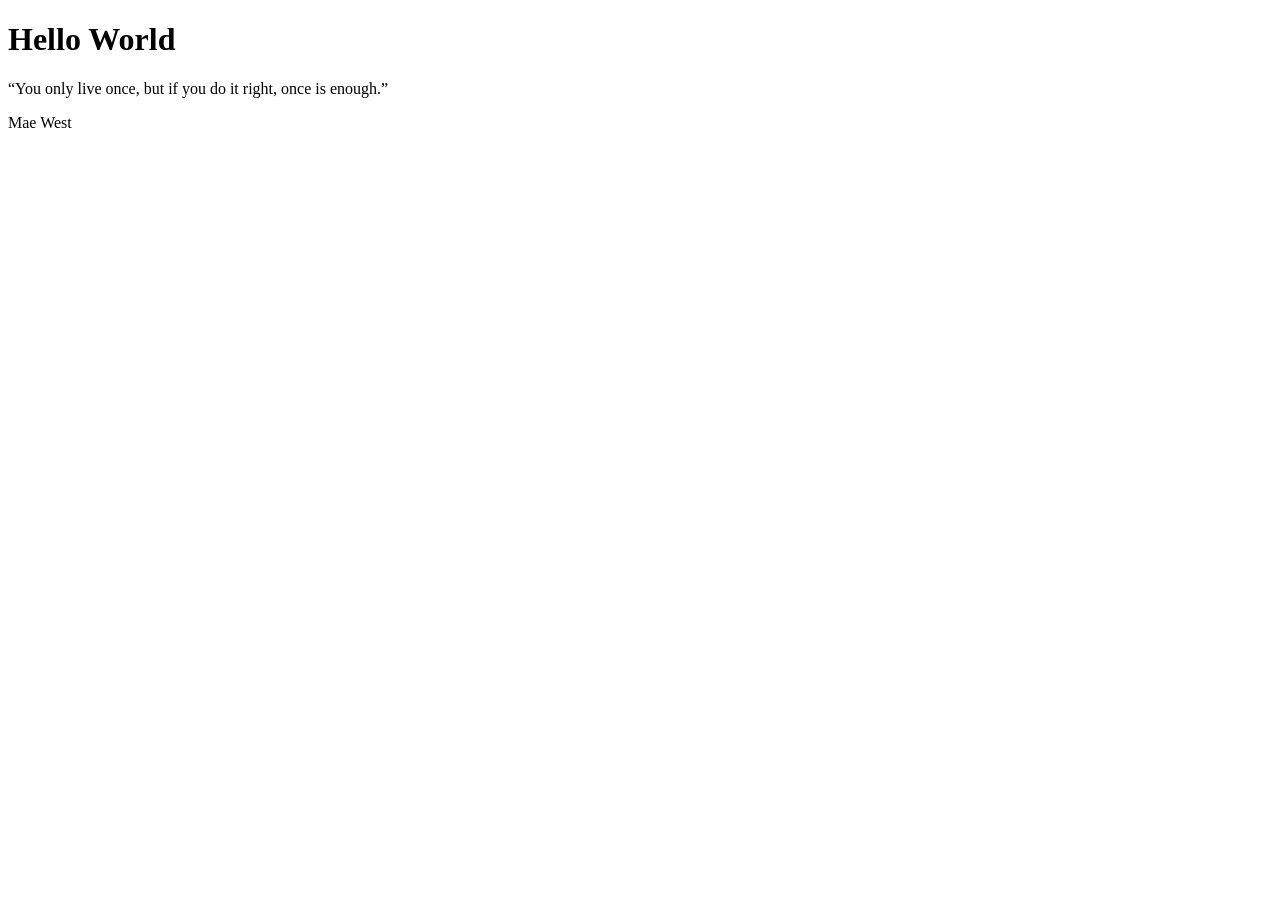
<file: project1/index.html>
<!DOCTYPE html>

<html lang="en">
  <head>
    <meta charset="utf-8" />
    <title>Home - Angelina Cruz</title>
  </head>

  <body>
    <h1>Hello World</h1>
    <q>You only live once, but if you do it right, once is enough.</q>
    <p>Mae West</p>
  </body>
</html>
</file>
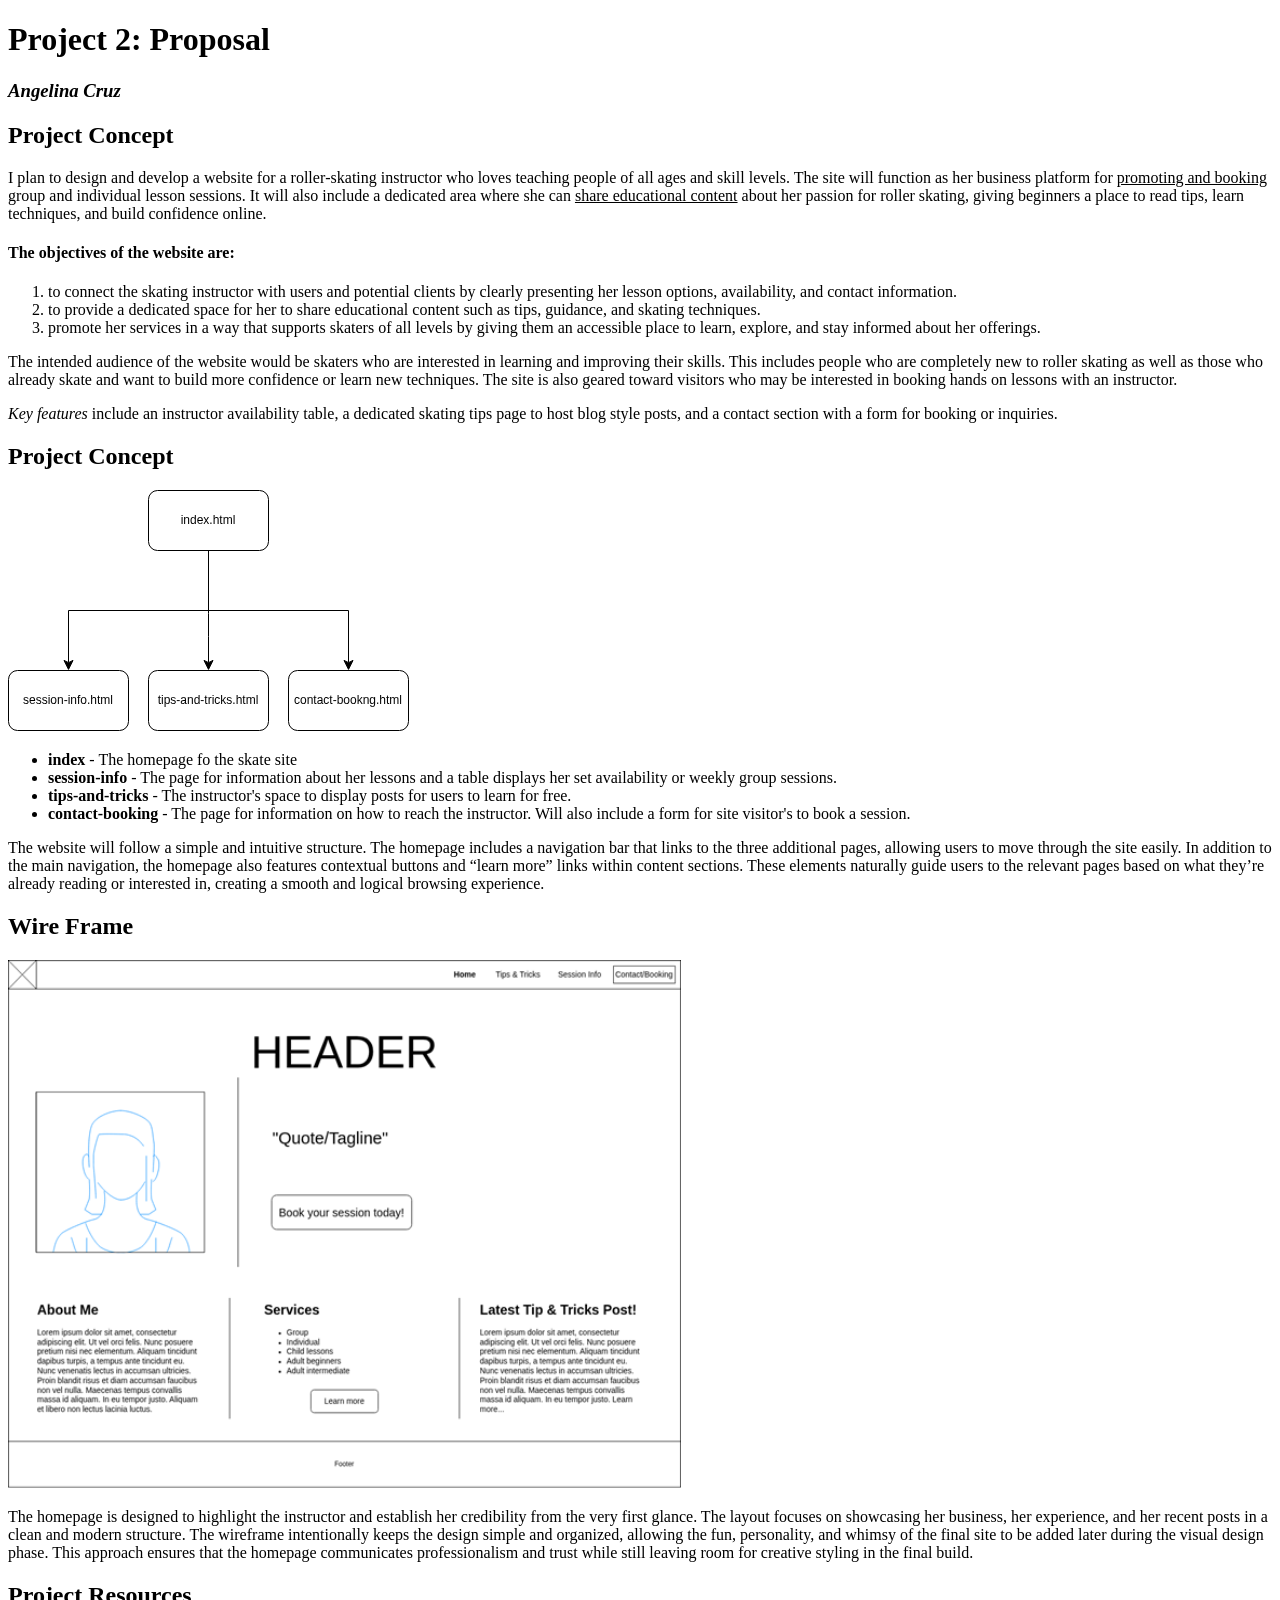
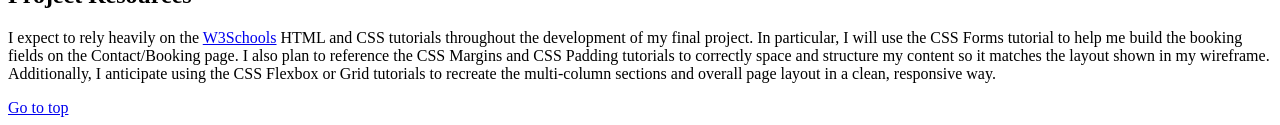
<file: project2/index.html>
<!DOCTYPE html>

<html lang="en">
  <head>
    <meta charset="utf-8" />
    <meta name="author" content="Angelina Cruz">
    <title>Home - Angelina Cruz</title>
  </head>

  <body>
    <h1>Project 2: Proposal</h1>
    <h3><em>Angelina Cruz</em></h3>
    
    <h2>Project Concept</h2>
    <p>I plan to design and develop a website for a roller‑skating instructor who loves teaching people of all ages and skill levels. The site will function as her business platform for <u>promoting and booking</u> group and individual lesson sessions. It will also include a dedicated area where she can <u>share educational content</u> about her passion for roller skating, giving beginners a place to read tips, learn techniques, and build confidence online.</p>
    <h4>The objectives of the website are: </h4>
    <ol>
        <li>to connect the skating instructor with users and potential clients by clearly presenting her lesson options, availability, and contact information.</li>
        <li>to provide a dedicated space for her to share educational content such as tips, guidance, and skating techniques.</li>
        <li>promote her services in a way that supports skaters of all levels by giving them an accessible place to learn, explore, and stay informed about her offerings.</li>
    </ol>
    <p>The intended audience of the website would be skaters who are interested in learning and improving their skills. This includes people who are completely new to roller skating as well as those who already skate and want to build more confidence or learn new techniques. The site is also geared toward visitors who may be interested in booking hands on lessons with an instructor. </p>
    <p><em>Key features</em> include an instructor availability table, a dedicated skating tips page to host blog style posts, and a contact section with a form for booking or inquiries.</p>
    
    <h2>Project Concept</h2>
    <img src="skate-site-map.png" alt="Site map of skate site" width="401" height="241">
    <ul>
        <li><strong>index</strong> - The homepage fo the skate site</li>
        <li><strong>session-info</strong> - The page for information about her lessons and a table displays her set availability or weekly group sessions.</li>
        <li><strong>tips-and-tricks</strong> - The instructor's space to display posts for users to learn for free.</li>
        <li><strong>contact-booking</strong> - The page for information on how to reach the instructor. Will also include a form for site visitor's to book a session.</li>
    </ul>
    <p>The website will follow a simple and intuitive structure. The homepage includes a navigation bar that links to the three additional pages, allowing users to move through the site easily. In addition to the main navigation, the homepage also features contextual buttons and “learn more” links within content sections. These elements naturally guide users to the relevant pages based on what they’re already reading or interested in, creating a smooth and logical browsing experience.</p>
    
    <h2>Wire Frame</h2>
    <img src="skate-wire-frame.png" alt="Wireframe of skate site's homepage" width="673" height="528">
    <p>The homepage is designed to highlight the instructor and establish her credibility from the very first glance. The layout focuses on showcasing her business, her experience, and her recent posts in a clean and modern structure. The wireframe intentionally keeps the design simple and organized, allowing the fun, personality, and whimsy of the final site to be added later during the visual design phase. This approach ensures that the homepage communicates professionalism and trust while still leaving room for creative styling in the final build.</p>
    
    <h2>Project Resources</h2>
    <p>I expect to rely heavily on the <a href="https://www.w3schools.com" target="_blank">W3Schools</a> HTML and CSS tutorials throughout the development of my final project. In particular, I will use the CSS Forms tutorial to help me build the booking fields on the Contact/Booking page. I also plan to reference the CSS Margins and CSS Padding tutorials to correctly space and structure my content so it matches the layout shown in my wireframe. Additionally, I anticipate using the CSS Flexbox or Grid tutorials to recreate the multi‑column sections and overall page layout in a clean, responsive way.</p>
    
    <a href="#">Go to top</a>
  </body>
</html>
</file>
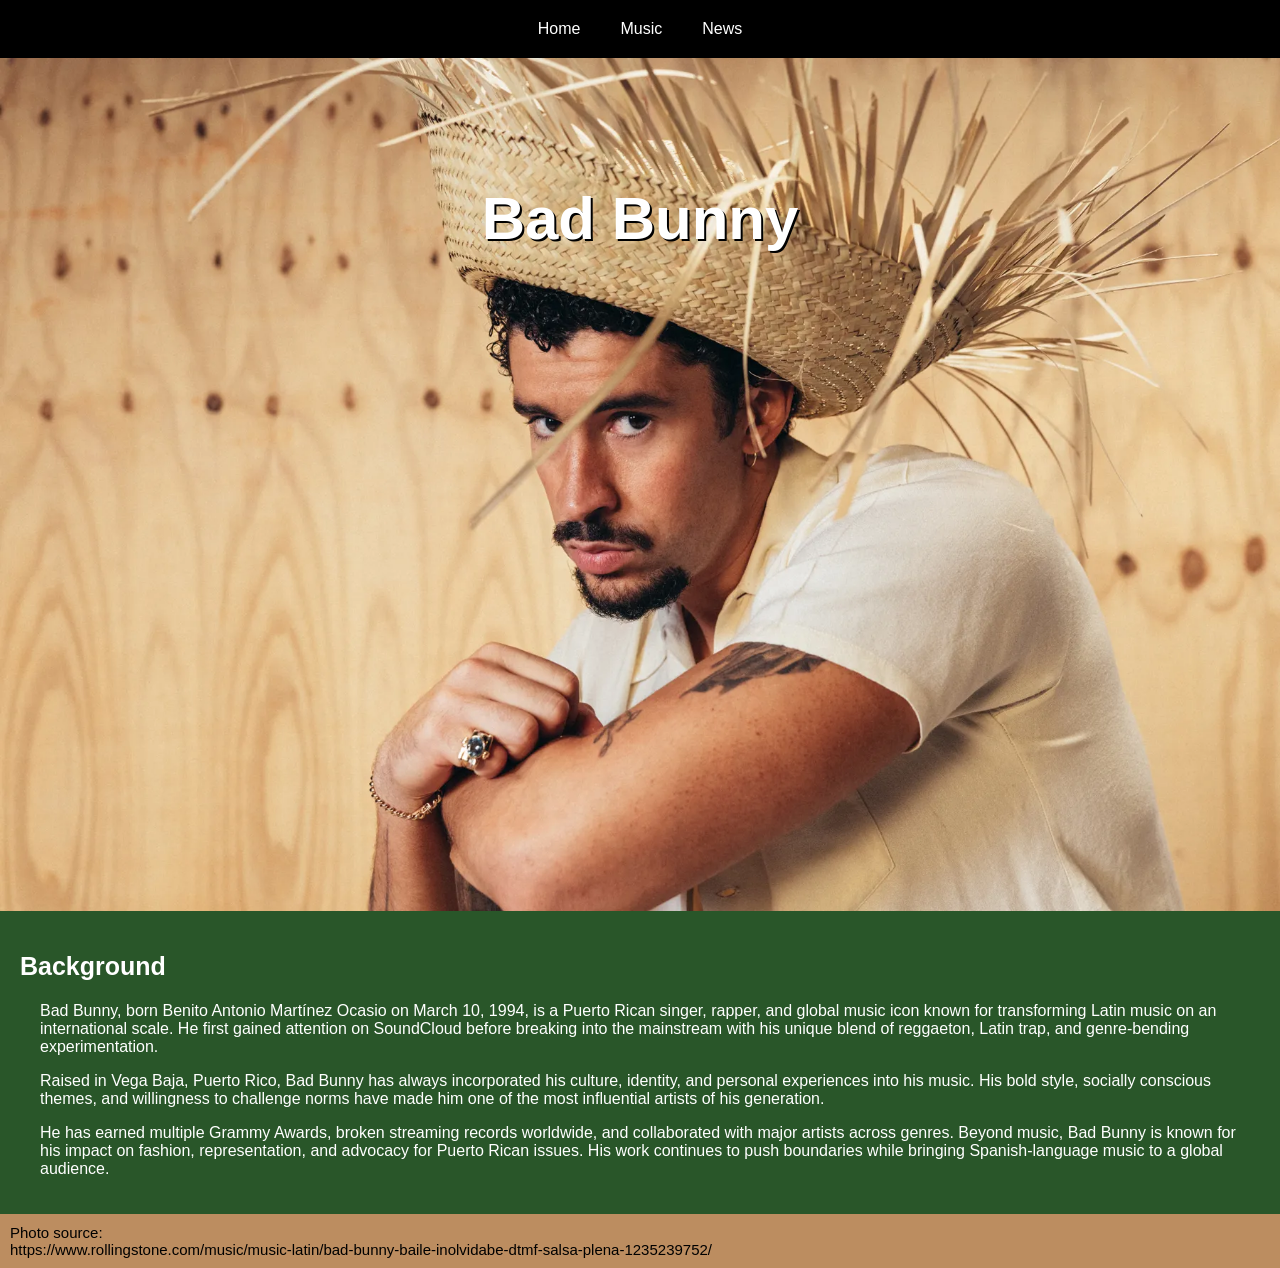
<file: project3/index.html>
<!DOCTYPE html>

<html lang="en">
  <head>
    <meta charset="utf-8">
    <meta name="author" content="Angelina Cruz">
    <link rel="stylesheet" href="style.css">
    <title>Bad Bunny - Home</title>
  </head>

  <body>
    <header>
    <ul>
        <li><a href="index.html">Home</a></li>
        <li><a href="music.html">Music</a></li>
        <li><a href="news.html">News</a></li>
    </ul>
    <div class="hero">
        <h1>Bad Bunny</h1>
        <a href="https://open.spotify.com/artist/4q3ewBCX7sLwd24euuV69X" target="_blank">
            <img src="images/bad-bunny.png" alt="Photograph of Benito, Bad Bunny, in a light cream button up and a pava straw hat. He is sitting with a wooden wall as the background looking into the camera.">
        </a>
    </div>
    </header>
    <main class="wrapper">
        <h2>Background</h2>
    
        <p>Bad Bunny, born Benito Antonio Martínez Ocasio on March 10, 1994, is a Puerto Rican singer, rapper, and global music icon known for transforming Latin music on an international scale. He first gained attention on SoundCloud before breaking into the mainstream with his unique blend of reggaeton, Latin trap, and genre‑bending experimentation.</p>

        <p>Raised in Vega Baja, Puerto Rico, Bad Bunny has always incorporated his culture, identity, and personal experiences into his music. His bold style, socially conscious themes, and willingness to challenge norms have made him one of the most influential artists of his generation.</p>

        <p>He has earned multiple Grammy Awards, broken streaming records worldwide, and collaborated with major artists across genres. Beyond music, Bad Bunny is known for his impact on fashion, representation, and advocacy for Puerto Rican issues. His work continues to push boundaries while bringing Spanish‑language music to a global audience.</p>
    </main>
    <footer>
        <p>Photo source: </p>
        <p>https://www.rollingstone.com/music/music-latin/bad-bunny-baile-inolvidabe-dtmf-salsa-plena-1235239752/</p>
    </footer>
  </body>
</html>
</file>
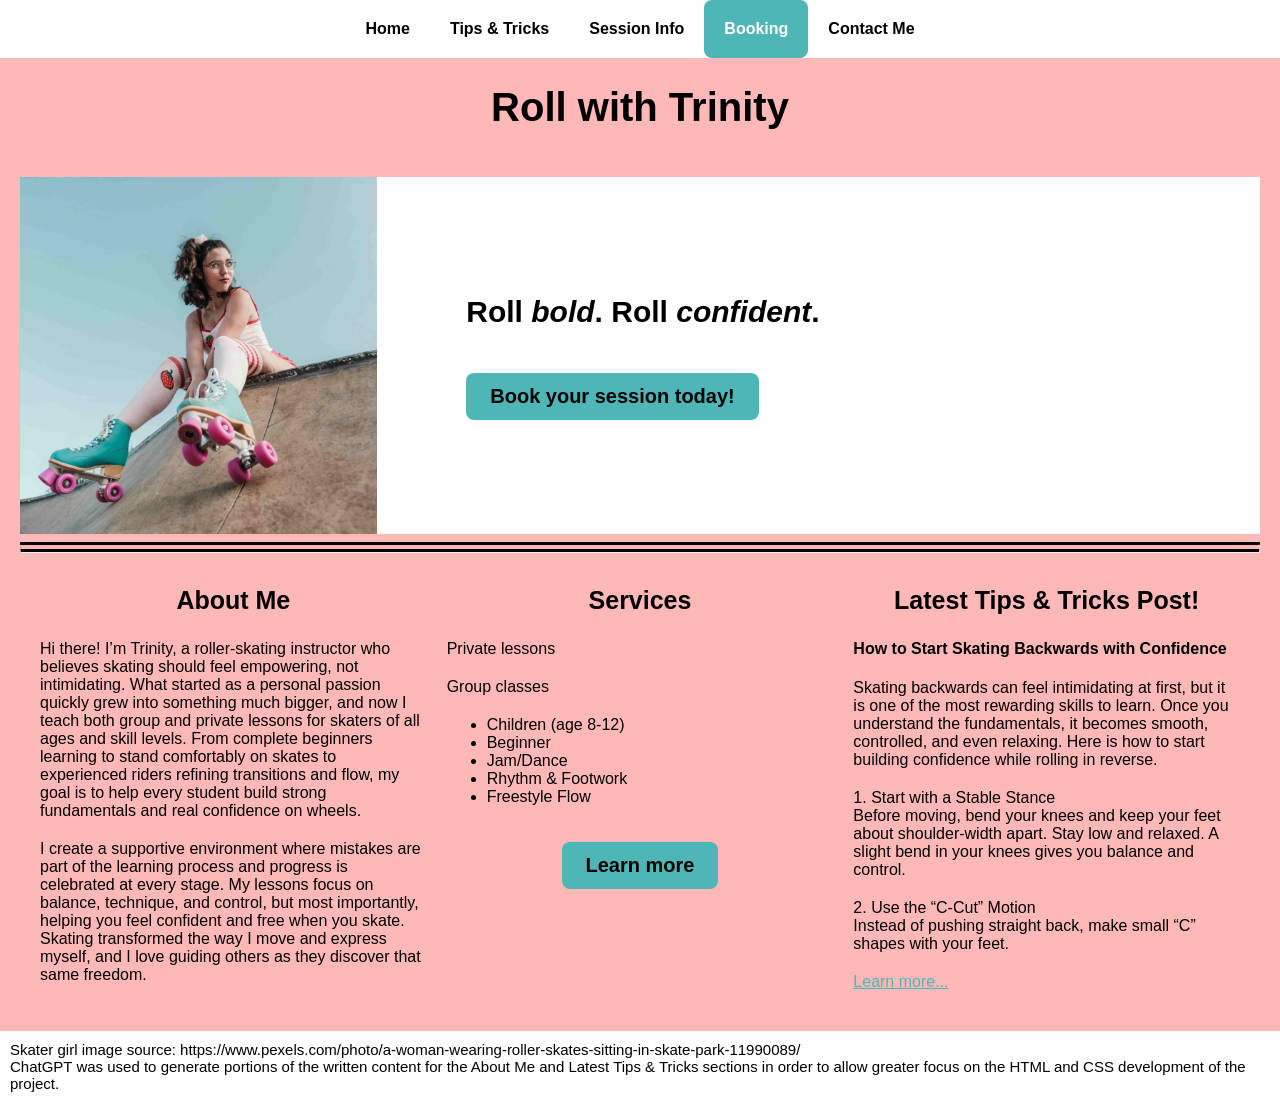
<file: project4/index.html>
<!doctype html>

<html lang="en">

<head>
    <meta charset="utf-8">
    <meta name="author" content="Angelina Cruz">
    <link rel="stylesheet" href="css/style.css">
    <title>Roll with Trinity - Home</title>
</head>

<body>
    <header>
        <ul class="nav">
            <li><a href="index.html">Home</a></li>
            <li><a href="tipsntricks.html">Tips & Tricks</a></li>
            <li><a href="sessions.html">Session Info</a></li>
            <li id="booking"><a href="booking.html">Booking</a></li>
            <li><a href="contact.html">Contact Me</a></li>
        </ul>

        <h1>Roll with Trinity</h1>
    </header>
    <main>
        <section class="split">
            <div class="column-img">

                <a href="contact.html">
                    <img src="images/trinity.jpg"
                        alt="Photograph of Trinity outside, sitting at a skate park wearing teal blue roller skates with pink wheels. She wears glasses and had her hair in a half up half down harido. She is looking away from the camera.">
                </a>

            </div>
            <div class="column-quote">
                <h2>Roll <i>bold</i>. Roll <i>confident</i>.</h2>
                <a href="booking.html" class="button">Book your session today!</a>
            </div>
        </section>


        <hr>

        <section class="home-section">
            <div class="column">
                <h3>About Me</h3>

                <p>Hi there! I’m Trinity, a roller-skating instructor who believes skating
                    should feel empowering, not intimidating. What started as a personal
                    passion quickly grew into something much bigger, and now I teach
                    both group and private lessons for skaters of all ages and skill
                    levels. From complete beginners learning to stand comfortably on
                    skates to experienced riders refining transitions and flow, my goal
                    is to help every student build strong fundamentals and real
                    confidence on wheels.
                </p>

                <p>I create a supportive environment where mistakes are part of the
                    learning process and progress is celebrated at every stage. My
                    lessons focus on balance, technique, and control, but most
                    importantly, helping you feel confident and free when you skate.
                    Skating transformed the way I move and express myself, and I love
                    guiding others as they discover that same freedom.
                </p>
            </div>
            <div class="column">
                <h3>Services</h3>

                <p>Private lessons</p>
                <p>Group classes</p>
                <ul>
                    <li>Children (age 8-12)</li>
                    <li>Beginner</li>
                    <li>Jam/Dance</li>
                    <li>Rhythm & Footwork</li>
                    <li>Freestyle Flow</li>
                </ul>
                <div class="center">
                    <a href="sessions.html" class="button center">Learn more</a>
                </div>
            </div>
            <div class="column">
                <h3>Latest Tips & Tricks Post!</h3>

                <h4>How to Start Skating Backwards with Confidence</h4>

                <p>Skating backwards can feel intimidating at first, but it is one of the most rewarding
                    skills to learn. Once you understand the fundamentals, it becomes smooth, controlled,
                    and even relaxing. Here is how to start building confidence while rolling in reverse.
                </p>
                <p>1. Start with a Stable Stance <br>Before moving, bend your knees and keep your feet about
                    shoulder-width apart. Stay low
                    and relaxed. A slight bend in your knees gives you balance and control.</p>
                <p>2. Use the “C-Cut” Motion<br>Instead of pushing straight back, make small “C” shapes with your feet.
                </p>
                <p><a href="tipsntricks.html">Learn more...</a></p>

            </div>
        </section>


    </main>
    <footer>
        <p>Skater girl image source:
            https://www.pexels.com/photo/a-woman-wearing-roller-skates-sitting-in-skate-park-11990089/ </p>
        <p>ChatGPT was used to generate portions of the written content for the About Me and Latest Tips & Tricks
            sections in order to allow greater focus on the HTML and CSS development of the project.</p>
    </footer>
</body>

</html>
</file>
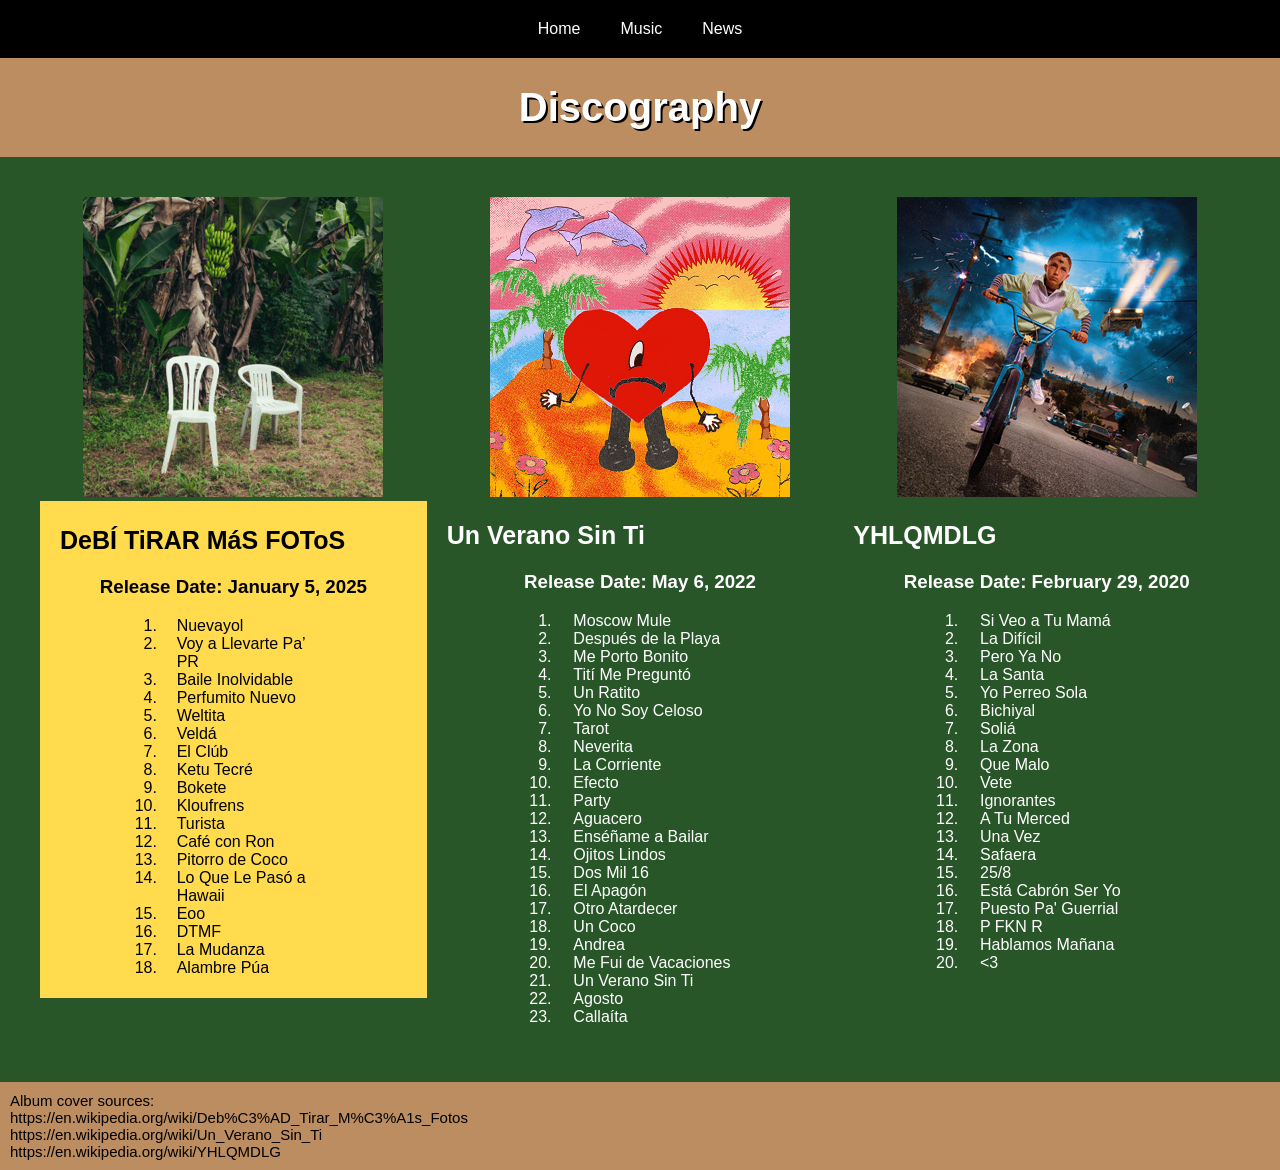
<file: project3/music.html>
<!DOCTYPE html>

<html lang="en">
  <head>
    <meta charset="utf-8">
    <meta name="author" content="Angelina Cruz">
    <link rel="stylesheet" href="style.css">
    <title>Bad Bunny - Music</title>
  </head>

  <body>
  <header>
        <ul>
            <li><a href="index.html">Home</a></li>
            <li><a href="music.html">Music</a></li>
            <li><a href="news.html">News</a></li>
        </ul>
    
        <h1>Discography</h1>
    </header>
    <main class="wrapper">
    <div class="albums">
    <div class="album">
        <img src="images/bad-bunny-debí-tirar-más-fotos.png" alt="Image of Un Verano Sin Ti album cover. Photograph of two white plastic chairs sitting in front of tropical background." width="300" height="300">
        <div id="featured-album">
        <h2>DeBÍ TiRAR MáS FOToS</h2> 
        <h3><strong>Release Date:</strong> January 5, 2025</h3>
        <ol>
        <li>Nuevayol</li>
            <li>Voy a Llevarte Pa’ PR</li>
            <li>Baile Inolvidable</li>
            <li>Perfumito Nuevo</li>
            <li>Weltita</li>
            <li>Veldá</li>
            <li>El Clúb</li>
            <li>Ketu Tecré</li>
            <li>Bokete</li>
            <li>Kloufrens</li>
            <li>Turista</li>
            <li>Café con Ron</li>
            <li>Pitorro de Coco</li>
            <li>Lo Que Le Pasó a Hawaii</li>
            <li>Eoo</li>
            <li>DTMF</li>
            <li>La Mudanza</li>
            <li>Alambre Púa</li>
        </ol>
        </div>
    </div>
    <div class="album">
        <img src="images/bad-bunny-un-verano-sin-ti.png" alt="Image of Un Verano Sin Ti album cover. Artistic image of heart character on beach" width="300" height="300">
        <h2>Un Verano Sin Ti</h2> 
        <h3><strong>Release Date:</strong> May 6, 2022</h3>
        <ol> 
            <li>Moscow Mule</li>
            <li>Después de la Playa</li>
            <li>Me Porto Bonito</li>
            <li>Tití Me Preguntó</li>
            <li>Un Ratito</li>
            <li>Yo No Soy Celoso</li>
            <li>Tarot</li>
            <li>Neverita</li>
            <li>La Corriente</li>
            <li>Efecto</li>
            <li>Party</li>
            <li>Aguacero</li>
            <li>Enséñame a Bailar</li>
            <li>Ojitos Lindos</li>
            <li>Dos Mil 16</li>
            <li>El Apagón</li>
            <li>Otro Atardecer</li>
            <li>Un Coco</li>
            <li>Andrea</li>
            <li>Me Fui de Vacaciones</li>
            <li>Un Verano Sin Ti</li>
            <li>Agosto</li>
            <li>Callaíta</li>
        </ol>
</div>
<div class="album">
        <img src="images/bad-bunny-yhlqmdlg.png" alt="Image of YHLQMDLG album cover. Photoshopped image of boywith a third eye on a bike in front of a stormy background. Car on fire, another car in the air, and power pole sparking. " width="300" height="300">
        <h2>YHLQMDLG</h2> 
        <h3><strong>Release Date:</strong> February 29, 2020</h3>
        <ol> 
            <li>Si Veo a Tu Mamá</li>
            <li>La Difícil</li>
            <li>Pero Ya No</li>
            <li>La Santa</li>
            <li>Yo Perreo Sola</li>
            <li>Bichiyal</li>
            <li>Soliá</li>
            <li>La Zona</li>
            <li>Que Malo</li>
            <li>Vete</li>
            <li>Ignorantes</li>
            <li>A Tu Merced</li>
            <li>Una Vez</li>
            <li>Safaera</li>
            <li>25/8</li>
            <li>Está Cabrón Ser Yo</li>
            <li>Puesto Pa' Guerrial</li>
            <li>P FKN R</li>
            <li>Hablamos Mañana</li>
            <li>&lt;3</li>
        </ol>
        </div>
        </div>
    </main>
    <footer>
        <p>Album cover sources:</p>
        <p>https://en.wikipedia.org/wiki/Deb%C3%AD_Tirar_M%C3%A1s_Fotos</p>
        <p>https://en.wikipedia.org/wiki/Un_Verano_Sin_Ti</p>
        <p>https://en.wikipedia.org/wiki/YHLQMDLG </p>
    </footer>
  </body>
</html>
</file>
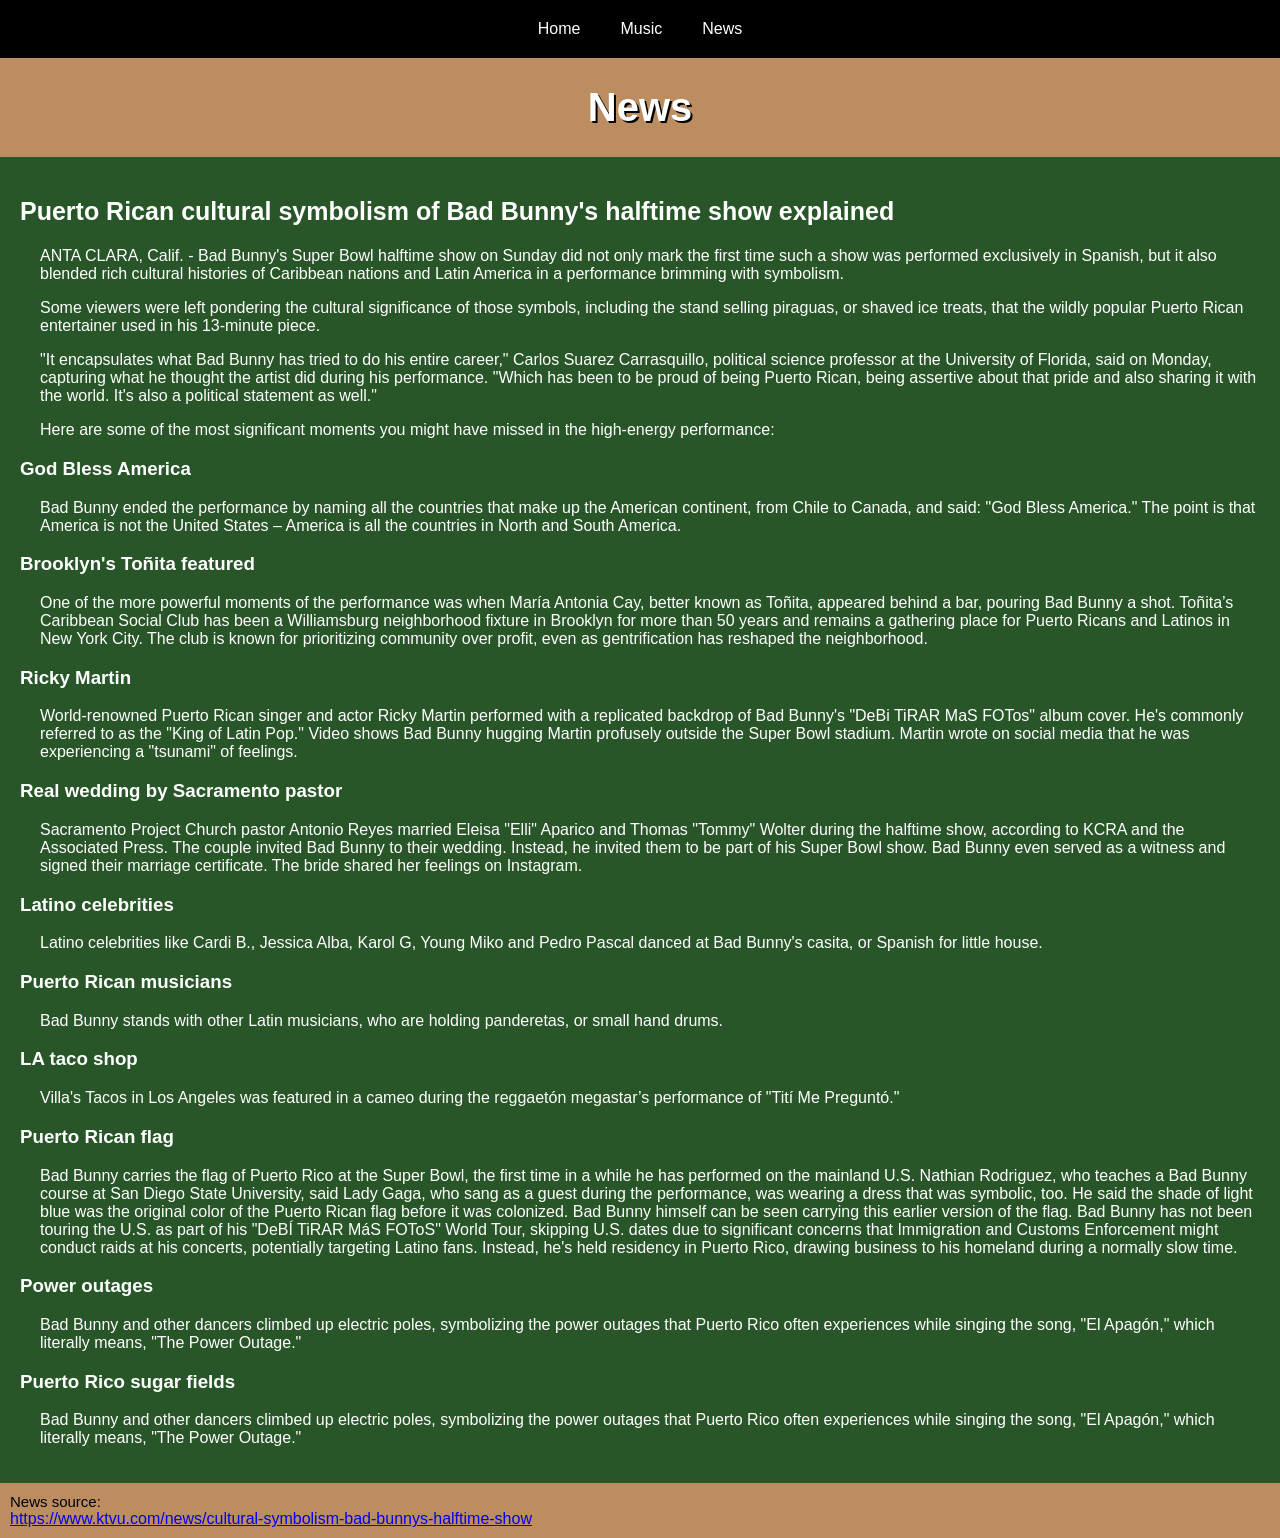
<file: project3/news.html>
<!DOCTYPE html>

<html lang="en">
  <head>
    <meta charset="utf-8">
    <meta name="author" content="Angelina Cruz">
    <link rel="stylesheet" href="style.css">
    <title>Bad Bunny - News</title>
  </head>

  <body>
  <header>
    <ul>
        <li><a href="index.html">Home</a></li>
        <li><a href="music.html">Music</a></li>
        <li><a href="news.html">News</a></li>
    </ul>
    <h1>News</h1>
    </header>
    <main class="wrapper">
        <h2>Puerto Rican cultural symbolism of Bad Bunny's halftime show explained</h2>
        <p>ANTA CLARA, Calif. - Bad Bunny's Super Bowl halftime show on Sunday did not only mark the first time such a show was performed exclusively in Spanish, but it also blended rich cultural histories of Caribbean nations and Latin America in a performance brimming with symbolism.</p>
        <p>Some viewers were left pondering the cultural significance of those symbols, including the stand selling piraguas, or shaved ice treats, that the wildly popular Puerto Rican entertainer used in his 13-minute piece.</p>
        <p>"It encapsulates what Bad Bunny has tried to do his entire career," Carlos Suarez Carrasquillo, political science professor at the University of Florida, said on Monday, capturing what he thought the artist did during his performance. "Which has been to be proud of being Puerto Rican, being assertive about that pride and also sharing it with the world. It's also a political statement as well."</p>
        <p>Here are some of the most significant moments you might have missed in the high-energy performance:</p>

        <h3>God Bless America</h3>
    
        <p>Bad Bunny ended the performance by naming all the countries that make up the American continent, from Chile to Canada, and said: "God Bless America." The point is that America is not the United States – America is all the countries in North and South America. </p>
        
        <h3>Brooklyn's Toñita featured </h3>
        
        <p>One of the more powerful moments of the performance was when María Antonia Cay, better known as Toñita, appeared behind a bar, pouring Bad Bunny a shot. Toñita’s Caribbean Social Club has been a Williamsburg neighborhood fixture in Brooklyn for more than 50 years and remains a gathering place for Puerto Ricans and Latinos in New York City. The club is known for prioritizing community over profit, even as gentrification has reshaped the neighborhood.</p>
        
        <h3>Ricky Martin</h3>

        <p>World-renowned Puerto Rican singer and actor Ricky Martin performed with a replicated backdrop of Bad Bunny's "DeBi TiRAR MaS FOTos" album cover. He's commonly referred to as the "King of Latin Pop." Video shows Bad Bunny hugging Martin profusely outside the Super Bowl stadium. Martin wrote on social media that he was experiencing a "tsunami" of feelings. </p>
        
        <h3>Real wedding by Sacramento pastor</h3>
        <p>Sacramento Project Church pastor Antonio Reyes married Eleisa "Elli" Aparico and Thomas "Tommy" Wolter during the halftime show, according to KCRA and the Associated Press. The couple invited Bad Bunny to their wedding. Instead, he invited them to be part of his Super Bowl show. Bad Bunny even served as a witness and signed their marriage certificate. The bride shared her feelings on Instagram. </p>
        
        <h3>Latino celebrities</h3>
        <p>Latino celebrities like Cardi B., Jessica Alba, Karol G, Young Miko and Pedro Pascal danced at Bad Bunny's casita, or Spanish for little house. </p>
        
        <h3>Puerto Rican musicians</h3>
        <p>Bad Bunny stands with other Latin musicians, who are holding panderetas, or small hand drums.</p>
        
        <h3>LA taco shop</h3>
        <p>Villa's Tacos in Los Angeles was featured in a cameo during the reggaetón megastar’s performance of "Tití Me Preguntó."</p>
        
        <h3>Puerto Rican flag</h3>
        <p>Bad Bunny carries the flag of Puerto Rico at the Super Bowl, the first time in a while he has performed on the mainland U.S. Nathian Rodriguez, who teaches a Bad Bunny course at San Diego State University, said Lady Gaga, who sang as a guest during the performance, was wearing a dress that was symbolic, too. He said the shade of light blue was the original color of the Puerto Rican flag before it was colonized. Bad Bunny himself can be seen carrying this earlier version of the flag. Bad Bunny has not been touring the U.S. as part of his "DeBÍ TiRAR MáS FOToS" World Tour, skipping U.S. dates due to significant concerns that Immigration and Customs Enforcement might conduct raids at his concerts, potentially targeting Latino fans. Instead, he's held residency in Puerto Rico, drawing business to his homeland during a normally slow time. </p>
        
        <h3>Power outages</h3>
        <p>Bad Bunny and other dancers climbed up electric poles, symbolizing the power outages that Puerto Rico often experiences while singing the song, "El Apagón," which literally means, "The Power Outage." </p>
        
        <h3>Puerto Rico sugar fields</h3>
        <p>Bad Bunny and other dancers climbed up electric poles, symbolizing the power outages that Puerto Rico often experiences while singing the song, "El Apagón," which literally means, "The Power Outage." </p>
    </main>
    <footer>
        <p>News source: </p>
        <a href="https://www.ktvu.com/news/cultural-symbolism-bad-bunnys-halftime-show" target="_blank">https://www.ktvu.com/news/cultural-symbolism-bad-bunnys-halftime-show</a>
    </footer>
  </body>
</html>
</file>
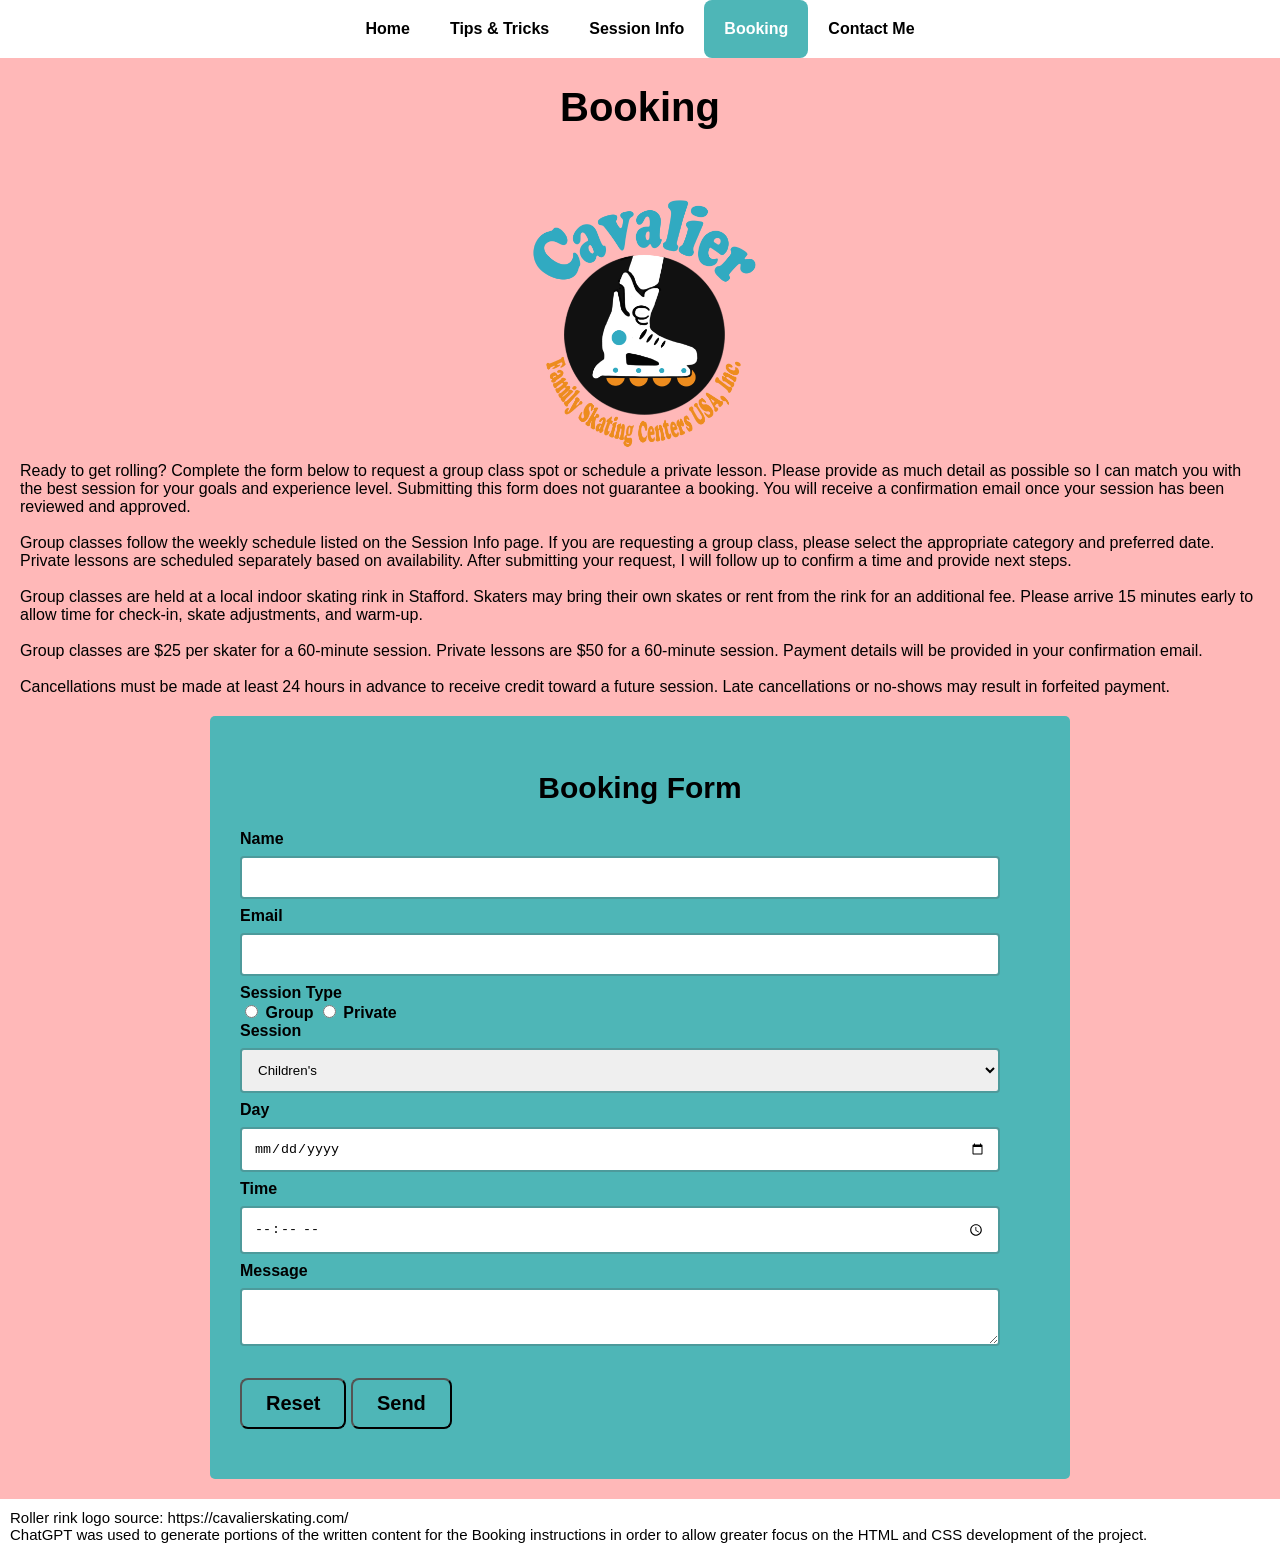
<file: project4/booking.html>
<!doctype html>

<html lang="en">

<head>
    <meta charset="utf-8">
    <meta name="author" content="Angelina Cruz">
    <link rel="stylesheet" href="css/style.css">
    <title>Roll with Trinity - Booking</title>
</head>

<body>
    <header>
        <ul class="nav">
            <li><a href="index.html">Home</a></li>
            <li><a href="tipsntricks.html">Tips & Tricks</a></li>
            <li><a href="sessions.html">Session Info</a></li>
            <li id="booking"><a href="booking.html">Booking</a></li>
            <li><a href="contact.html">Contact Me</a></li>
        </ul>
        <h1>Booking</h1>
    </header>
    <main>
        <a href="https://cavalierskating.com/" target="_blank" class="center">
            <img src="images/cav-logo.png"
                alt="Logo for the roller rink. Picture of a roller blade and the words Cavalier Family Skating Centers USA, Inc"
                id="cav-logo">
        </a>
        <p>Ready to get rolling? Complete the form below to request a group class spot or schedule a
            private lesson.
            Please provide as much detail as possible so I can match you with the best session for your goals and
            experience level. Submitting this form does not guarantee a booking. You will receive a confirmation email
            once your session has been reviewed and approved.
            <br><br>
            Group classes follow the weekly schedule listed on the Session Info page. If you are requesting a group
            class, please select the appropriate category and preferred date. Private lessons are scheduled separately
            based on availability. After submitting your request, I will follow up to confirm a time and provide next
            steps.
            <br><br>
            Group classes are held at a local indoor skating rink in Stafford. Skaters may bring their own skates or
            rent from the rink for an additional fee. Please arrive 15 minutes early to allow time for check-in, skate
            adjustments, and warm-up.
            <br><br>
            Group classes are $25 per skater for a 60-minute session. Private lessons are $50 for a 60-minute session.
            Payment details will be provided in your confirmation email.
            <br><br>
            Cancellations must be made at least 24 hours in advance to receive credit toward a future session. Late
            cancellations or no-shows may result in forfeited payment.

        </p>
        <div class="booking-form">
            <h2>Booking Form</h2>
            <form>
                <label for="name">Name</label>
                <input type="text" id="name" name="name"><br>

                <label for="email">Email</label>
                <input type="email" id="email" name="email"><br>

                <label>Session Type</label><br>
                <input type="radio" id="group" name="session_type" value="group">
                <label for="group">Group</label>

                <input type="radio" id="private" name="session_type" value="private">
                <label for="private">Private</label><br>

                <label for="session">Session</label>
                <select id="session" name="session">
                    <option value="children">Children's</option>
                    <option value="adult_beginner">Adult Beginner</option>
                    <option value="jam_dance">Jam/Dance</option>
                    <option value="rhythym_n_footwork">Rhythym &amp; Footwork</option>
                    <option value="freestyle_flow">Freestyle Flow</option>
                    <option value="private">Private</option>
                </select><br>

                <label for="day">Day</label><br>
                <input type="date" id="day" name="day"><br>

                <label for="time">Time</label><br>
                <input type="time" id="time" name="time"><br>

                <label for="message">Message</label><br>
                <textarea id="message" name="message"></textarea><br>

                <input type="reset" value="Reset" class="button">
                <input type="submit" value="Send" class="button">
            </form>
        </div>
    </main>
    <footer>
        <p>Roller rink logo source: https://cavalierskating.com/ </p>
        <p>ChatGPT was used to generate portions of the written content for the Booking instructions
            in order to allow greater focus on the HTML and CSS development of the project.</p>
    </footer>
</body>

</html>
</file>
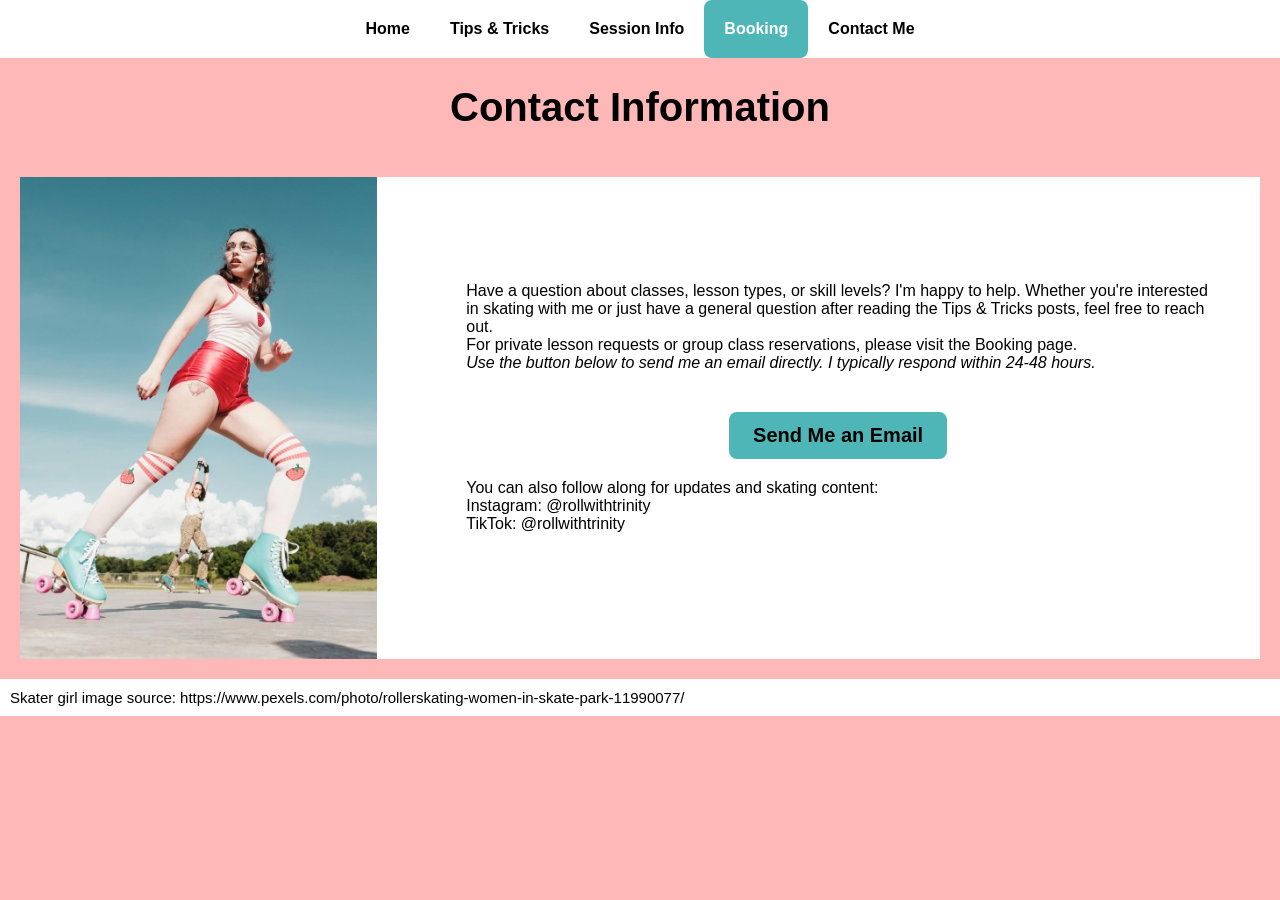
<file: project4/contact.html>
<!doctype html>

<html lang="en">

<head>
    <meta charset="utf-8">
    <meta name="author" content="Angelina Cruz">
    <link rel="stylesheet" href="css/style.css">
    <title>Roll with Trinity - Contact Info</title>
</head>

<body>
    <header>
        <ul class="nav">
            <li><a href="index.html">Home</a></li>
            <li><a href="tipsntricks.html">Tips & Tricks</a></li>
            <li><a href="sessions.html">Session Info</a></li>
            <li id="booking"><a href="booking.html">Booking</a></li>
            <li><a href="contact.html">Contact Me</a></li>
        </ul>
        <h1>Contact Information</h1>
    </header>
    <main>
        <section class="split">
            <div class="column-img">
                <img src="images/trinity-standing.jpg"
                    alt="Photograph of Trinity outside, standing posing at a skate park wearing teal blue roller skates with pink wheels. She wears glasses and had her hair in a half up half down harido. She is looking away from the camera.">

            </div>
            <div class="column-quote">
                <p>Have a question about classes, lesson types, or skill levels? I'm happy to help. Whether you're
                    interested in skating with me or just have a general question after reading the Tips & Tricks posts,
                    feel free to reach out.
                    <br>
                    For private lesson requests or group class reservations, please visit the Booking page.
                    <br>
                    <i>Use the button below to send me an email directly. I typically respond within 24-48 hours.</i>
                </p>
                <div class="center">
                    <a href="mailto:acruz113@student.umgc.edu" class="button">Send Me an Email</a>
                </div>
                <p>You can also follow along for updates and skating content:
                    <br>
                    Instagram: @rollwithtrinity
                    <br>
                    TikTok: @rollwithtrinity
                </p>
            </div>
        </section>
    </main>
    <footer>
        <p>Skater girl image source:
            https://www.pexels.com/photo/rollerskating-women-in-skate-park-11990077/ </p>
    </footer>
</body>

</html>
</file>
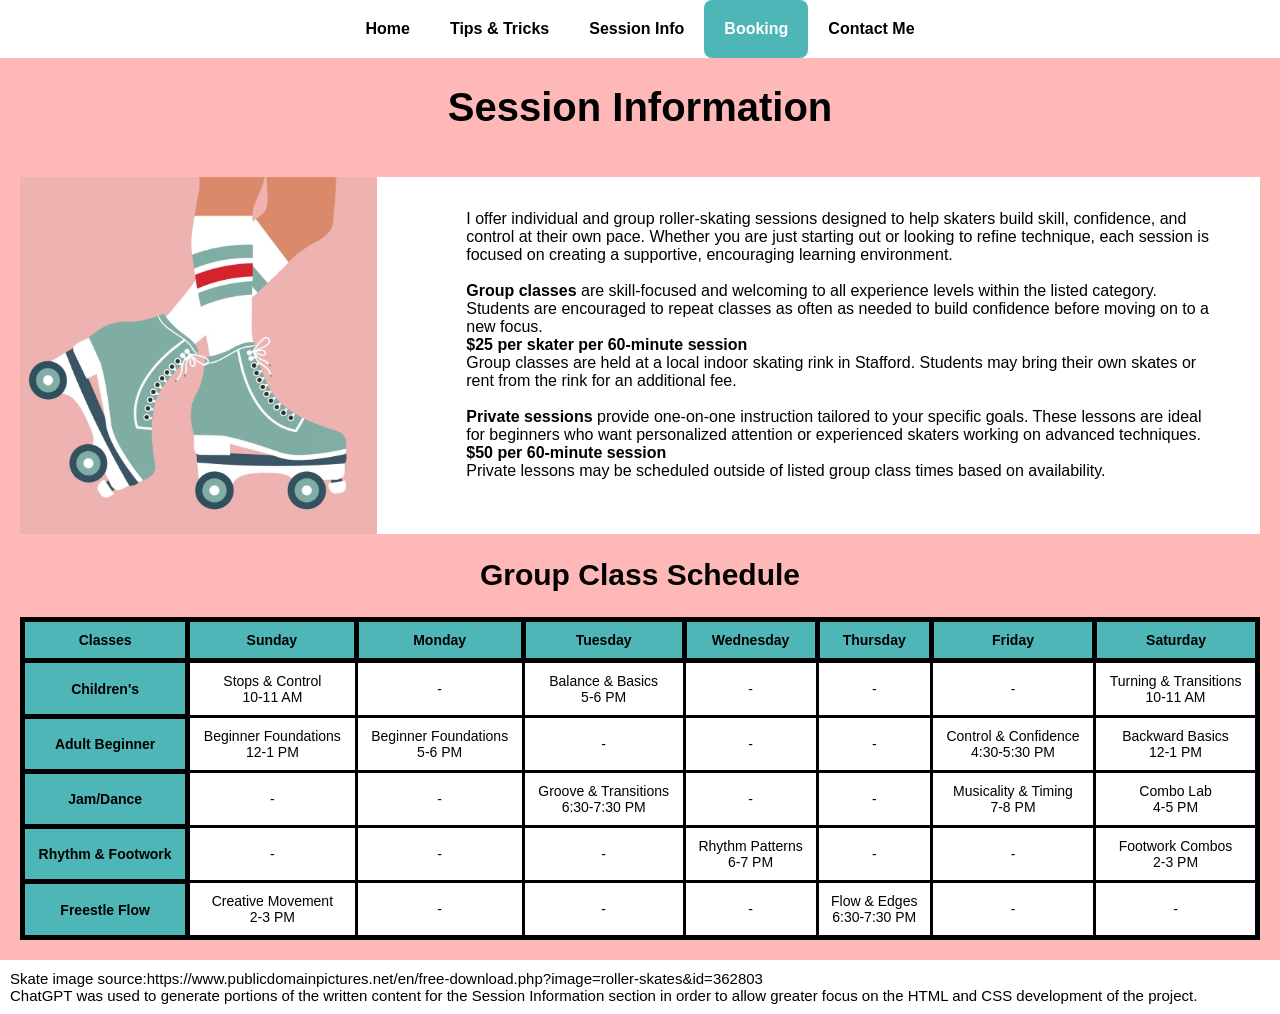
<file: project4/sessions.html>
<!doctype html>

<html lang="en">

<head>
    <meta charset="utf-8">
    <meta name="author" content="Angelina Cruz">
    <link rel="stylesheet" href="css/style.css">
    <title>Roll with Trinity - Session Info</title>
</head>

<body>
    <header>
        <ul class="nav">
            <li><a href="index.html">Home</a></li>
            <li><a href="tipsntricks.html">Tips & Tricks</a></li>
            <li><a href="sessions.html">Session Info</a></li>
            <li id="booking"><a href="booking.html">Booking</a></li>
            <li><a href="contact.html">Contact Me</a></li>
        </ul>
        <h1> Session Information</h1>
    </header>
    <main>
        <section class="split">
            <div class="column-img">


                <img src="images/roller-skates.jpg" alt="Digital art of teal roller skates">

            </div>
            <div class="column-quote">
                <p>I offer individual and group roller-skating sessions designed to help skaters build skill,
                    confidence, and control at their own pace. Whether you are just starting out or looking to refine
                    technique, each session is focused on creating a supportive, encouraging learning environment.
                    <br>

                    <br>
                    <strong>Group classes</strong> are skill-focused and welcoming to all experience levels within the
                    listed category. Students are encouraged to repeat classes as often as needed to build confidence
                    before moving on to a new focus.
                    <br>
                    <strong>$25 per skater per 60-minute session</strong>
                    <br>
                    Group classes are held at a local indoor skating rink in Stafford. Students may
                    bring their own skates or rent from the rink for an additional fee.
                    <br>
                    <br>
                    <strong>Private sessions</strong> provide one-on-one instruction tailored to your specific goals.
                    These lessons are ideal for beginners who want personalized attention or experienced skaters working
                    on advanced techniques.
                    <br>
                    <strong>$50 per 60-minute session</strong>
                    <br>
                    Private lessons may be scheduled outside of listed group class times based on availability.

                </p>
            </div>
        </section>
        <h2>Group Class Schedule</h2>
        <table>
            <tr>
                <th>Classes</th>
                <th>Sunday</th>
                <th>Monday</th>
                <th>Tuesday</th>
                <th>Wednesday</th>
                <th>Thursday</th>
                <th>Friday</th>
                <th>Saturday</th>
            </tr>
            <tr>
                <th>Children's</th>
                <td>Stops & Control<br>10-11 AM</td>
                <td>-</td>
                <td>Balance & Basics<br>5-6 PM</td>
                <td>-</td>
                <td>-</td>
                <td>-</td>
                <td>Turning & Transitions<br>10-11 AM</td>
            </tr>
            <tr>
                <th>Adult Beginner</th>
                <td>Beginner Foundations<br>12-1 PM</td>
                <td>Beginner Foundations<br>5-6 PM</td>
                <td>-</td>
                <td>-</td>
                <td>-</td>
                <td>Control & Confidence<br>4:30-5:30 PM</td>
                <td>Backward Basics<br>12-1 PM</td>
            </tr>
            <tr>
                <th>Jam/Dance</th>
                <td>-</td>
                <td>-</td>
                <td>Groove & Transitions<br>6:30-7:30 PM</td>
                <td>-</td>
                <td>-</td>
                <td>Musicality & Timing<br>7-8 PM</td>
                <td>Combo Lab<br>4-5 PM</td>
            </tr>
            <tr>
                <th>Rhythm & Footwork</th>
                <td>-</td>
                <td>-</td>
                <td>-</td>
                <td>Rhythm Patterns<br>6-7 PM</td>
                <td>-</td>
                <td>-</td>
                <td>Footwork Combos<br>2-3 PM</td>
            </tr>
            <tr>
                <th>Freestle Flow</th>
                <td>Creative Movement<br>2-3 PM</td>
                <td>-</td>
                <td>-</td>
                <td>-</td>
                <td>Flow & Edges<br>6:30-7:30 PM</td>
                <td>-</td>
                <td>-</td>
            </tr>
        </table>
    </main>
    <footer>
        <p>Skate image source:https://www.publicdomainpictures.net/en/free-download.php?image=roller-skates&id=362803
        </p>
        <p>ChatGPT was used to generate portions of the written content for the Session Information section in order to
            allow greater focus on the HTML and CSS development of the project.</p>
    </footer>
</body>

</html>
</file>
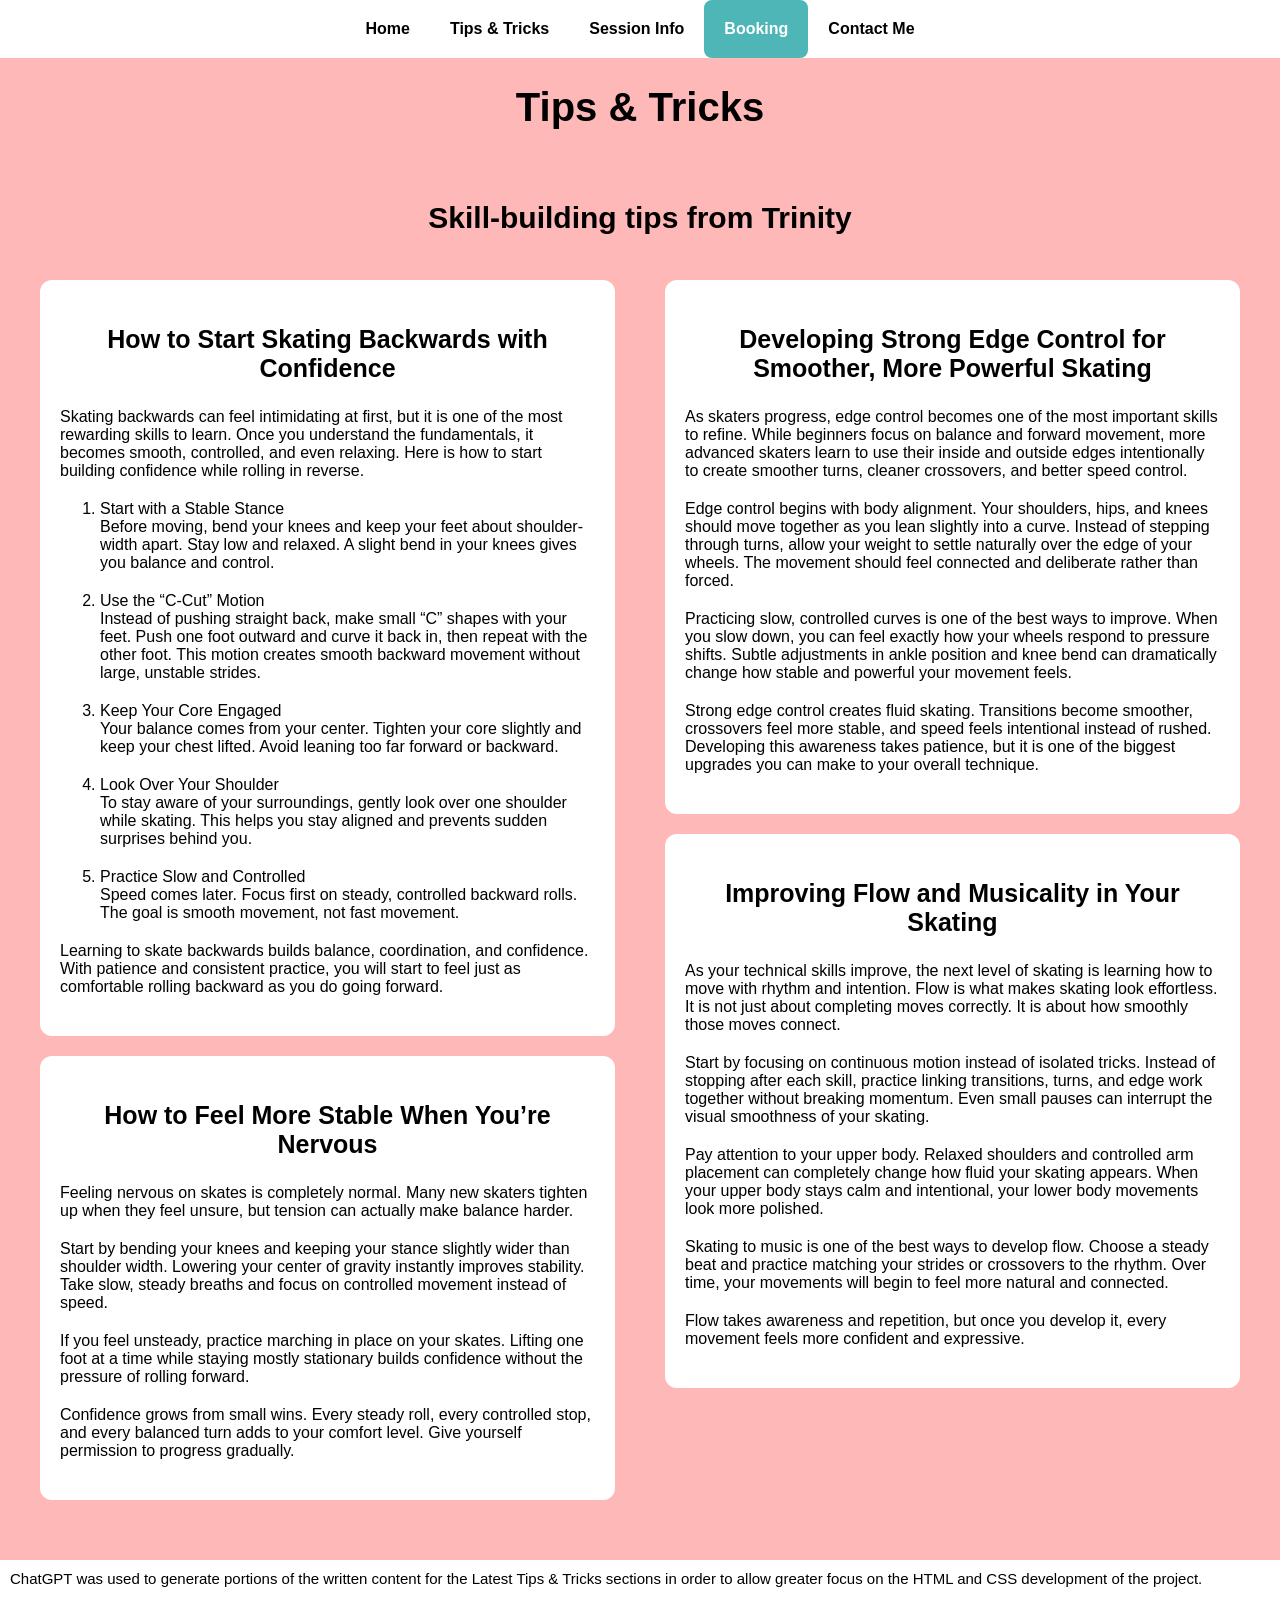
<file: project4/tipsntricks.html>
<!doctype html>

<html lang="en">

<head>
    <meta charset="utf-8">
    <meta name="author" content="Angelina Cruz">
    <link rel="stylesheet" href="css/style.css">
    <title>Roll with Trinity - Tips & Tricks</title>
</head>

<body>
    <header>
        <ul class="nav">
            <li><a href="index.html">Home</a></li>
            <li><a href="tipsntricks.html">Tips & Tricks</a></li>
            <li><a href="sessions.html">Session Info</a></li>
            <li id="booking"><a href="booking.html">Booking</a></li>
            <li><a href="contact.html">Contact Me</a></li>
        </ul>
        <h1>Tips & Tricks</h1>
    </header>
    <main>
        <h2>Skill-building tips from Trinity</h2>
        <section class="masonry">
            <div class="column blog">
                <h3>How to Start Skating Backwards with Confidence</h3>
                <p>Skating backwards can feel intimidating at first, but it is one of the most rewarding skills to
                    learn. Once you understand the fundamentals, it becomes smooth, controlled, and even relaxing. Here
                    is how to start building confidence while rolling in reverse.</p>
                <ol>
                    <li>Start with a Stable Stance
                        <p>Before moving, bend your knees and keep your feet about shoulder-width apart. Stay low and
                            relaxed. A slight bend in your knees gives you balance and control.</p>
                    </li>
                    <li>Use the “C-Cut” Motion
                        <p>Instead of pushing straight back, make small “C” shapes with your feet. Push one foot outward
                            and curve it back in, then repeat with the other foot. This motion creates smooth backward
                            movement without large, unstable strides.</p>
                    </li>
                    <li>Keep Your Core Engaged
                        <p>Your balance comes from your center. Tighten your core slightly and keep your chest lifted.
                            Avoid leaning too far forward or backward.</p>
                    </li>
                    <li>Look Over Your Shoulder
                        <p>To stay aware of your surroundings, gently look over one shoulder while skating. This helps
                            you stay aligned and prevents sudden surprises behind you.</p>
                    </li>
                    <li>Practice Slow and Controlled
                        <p>Speed comes later. Focus first on steady, controlled backward rolls. The goal is smooth
                            movement, not fast movement.</p>
                    </li>
                </ol>
                <p>Learning to skate backwards builds balance, coordination, and confidence. With patience and
                    consistent practice, you will start to feel just as comfortable rolling backward as you do going
                    forward.</p>
            </div>
            <div class="column blog">
                <h3>How to Feel More Stable When You’re Nervous</h3>
                <p>Feeling nervous on skates is completely normal. Many new skaters tighten up when they feel unsure,
                    but tension can actually make balance harder.</p>

                <p>Start by bending your knees and keeping your stance slightly wider than shoulder width. Lowering
                    your center of gravity instantly improves stability. Take slow, steady breaths and focus on
                    controlled movement instead of speed.</p>

                <p>If you feel unsteady, practice marching in place on your skates. Lifting one foot at a time while
                    staying mostly stationary builds confidence without the pressure of rolling forward.</p>

                <p>Confidence grows from small wins. Every steady roll, every controlled stop, and every balanced turn
                    adds to your comfort level. Give yourself permission to progress gradually.</p>
            </div>
            <div class="column blog">
                <h3>Developing Strong Edge Control for Smoother, More Powerful Skating</h3>
                <p>As skaters progress, edge control becomes one of the most important skills to refine. While beginners
                    focus on balance and forward movement, more advanced skaters learn to use their inside and outside
                    edges intentionally to create smoother turns, cleaner crossovers, and better speed control.</p>
                <p>Edge control begins with body alignment. Your shoulders, hips, and knees should move together as you
                    lean slightly into a curve. Instead of stepping through turns, allow your weight to settle naturally
                    over the edge of your wheels. The movement should feel connected and deliberate rather than forced.
                </p>
                <p>Practicing slow, controlled curves is one of the best ways to improve. When you slow down, you can
                    feel exactly how your wheels respond to pressure shifts. Subtle adjustments in ankle position and
                    knee bend can dramatically change how stable and powerful your movement feels.</p>
                <p>Strong edge control creates fluid skating. Transitions become smoother, crossovers feel more stable,
                    and speed feels intentional instead of rushed. Developing this awareness takes patience, but it is
                    one of the biggest upgrades you can make to your overall technique.</p>
            </div>
            <div class="column blog">
                <h3>Improving Flow and Musicality in Your Skating</h3>
                <p>As your technical skills improve, the next level of skating is learning how to move with rhythm and
                    intention. Flow is what makes skating look effortless. It is not just about completing moves
                    correctly. It is about how smoothly those moves connect.</p>
                <p>Start by focusing on continuous motion instead of isolated tricks. Instead of stopping after each
                    skill, practice linking transitions, turns, and edge work together without breaking momentum. Even
                    small pauses can interrupt the visual smoothness of your skating.</p>
                <p>Pay attention to your upper body. Relaxed shoulders and controlled arm placement can completely
                    change how fluid your skating appears. When your upper body stays calm and intentional, your lower
                    body movements look more polished.</p>
                <p>Skating to music is one of the best ways to develop flow. Choose a steady beat and practice matching
                    your strides or crossovers to the rhythm. Over time, your movements will begin to feel more natural
                    and connected.</p>
                <p>Flow takes awareness and repetition, but once you develop it, every movement feels more confident and
                    expressive.</p>
            </div>
        </section>
    </main>
    <footer>
        <p>ChatGPT was used to generate portions of the written content for the Latest Tips & Tricks
            sections in order to allow greater focus on the HTML and CSS development of the project.</p>
    </footer>
</body>

</html>
</file>
<file: project3/style.css>
body {
    background-color: #bc8d60;
    color: white;
    margin: 0;
    padding: 0;
    font-family: Verdana, Arial, sans-serif;
}

header {
    font-family: Verdana, Arial, sans-serif;
}

.wrapper {
    padding: 20px;
    background-color: #295629;
}

footer {
    padding: 10px;
}

footer p {
    font-size: 15px;
    font-family: Verdana, Arial, sans-serif;
    color: black;
    margin: 0;
}

h1 {
    color: white;
    font-family: Verdana, Arial, sans-serif;
    text-align: center;
    font-size: 40px;
    
    text-shadow: 2px 2px black;
    
}

h2 {
    color: white;
    font-family: Verdana, Arial, sans-serif;
    text-align: left;
    font-size: 25px;
}

p {
    color: white;
    font-family: Verdana, Arial, sans-serif;
    text-align: left;
    font-size: 16px;
    margin-left: 20px;
    /*border: 3px solid #ff0000;*/
}

/*nav bar styling*/
ul {
    list-style-type: none;
    margin: 0;
    padding: 0;
    background-color: black;
    display: flex;
    justify-content: center; /*can use flex-center for right side*/
}

ul li a {
    display: block;
    padding: 20px 20px;
    color: white;
    text-decoration: none;
}

ul li a:hover {
    background-color: #222;
}

/*homepage main image and header*/
.hero {
    position: relative;
    max-width: 1400px;
    margin: 0 auto;
}

.hero img {
    width: 100%;
    display: block;
}

.hero h1 {
    position: absolute;
    top: 10%;
    left: 50%;
    transform: translateX(-50%);
    font-size: 60px;
}

/*album columns*/
.albums {
    display: flex;
    justify-content: space-between;
    gap: 20px;
    padding: 20px;
}

.album {
    text-align: center;
    flex: 1;
}
.album li {
    text-align: left;
    padding: 0 5%;
    margin: 0 20%;
}
#featured-album {
    background-color: #ffdb4d;
    color: black;
    padding: 5px 20px;
}
#featured-album h2 {
    color: black;
}
</file>
<file: project4/css/style.css>
body {
  background-color: #ffb8b8;
  color: rgb(0, 0, 0);
  margin: 0;
  padding: 0px;
  font-family: Verdana, Arial, sans-serif;
}

main {
  padding: 20px;
}

header {
  font-family: Verdana, Arial, sans-serif;
}

footer {
  padding: 10px;
  background-color: white;
}

footer p {
  font-size: 15px;
  font-family: Verdana, Arial, sans-serif;
  color: black;
  margin: 0;
}

h1 {
  color: black;
  font-family: Verdana, Arial, sans-serif;
  text-align: center;
  font-size: 40px;
}

h2 {
  color: black;
  font-family: Verdana, Arial, sans-serif;
  text-align: center;
  font-size: 30px;
}

h3 {
  font-size: 25px;
  text-align: center;
}

p {
  color: black;
  font-family: Verdana, Arial, sans-serif;
  text-align: left;
  font-size: 16px;
  margin: 0 0px 20px 0;
}

/*nav bar styling*/
.nav {
  list-style-type: none;
  margin: 0;
  padding: 0;
  background-color: white;
  display: flex;
  justify-content: center;
}

.nav li a {
  display: block;
  padding: 20px;
  color: black;
  text-decoration: none;
  font-weight: bold;
}

.nav li a:hover {
  background-color: #c9c9c9;
  border-radius: 8px;
}

#booking a {
  background-color: #4eb6b7;
  border-radius: 8px;
  color: white;
}

#booking a:hover {
  border: #4d9a9b;
  background-color: #4d9a9b;
}

/*2 columns image split*/
.split {
  display: flex;
  justify-content: space-between;
  align-items: center;
  background-color: white;
}
.column-quote {
  flex: 5;
  padding: 10px 50px 10px 0px;
}

.column-quote h2 {
  text-align: left;
}

.column-img {
  flex: 3;
}
.column-img img {
  max-width: 80%;
  display: block;
}

hr {
  border-top: 10px double black;
}

/*homepge 3 columns*/
.home-section {
  display: flex;
  justify-content: space-between;
  gap: 20px;
  padding: 0 20px;
}

.home-section .column {
  text-align: left;
  flex: 1;
}

/*buttons*/
.center {
  display: block;
  text-align: center;
}

.button {
  display: inline-block;
  padding: 12px 24px;
  background-color: #4eb6b7;
  color: black;
  text-decoration: none;
  border-radius: 8px;
  font-weight: bold;
  font-size: 20px;
  margin: 20px 0px;
}

.button:hover {
  background-color: #4d9a9b;
  color: black;
}

a {
  color: #4eb6b7;
}

a:hover {
  color: #4d9a9b;
}

/*tips and tricks masonry layout*/
.masonry {
  column-count: 2;
  column-gap: 50px;
  padding: 20px;
}

.masonry .blog {
  display: inline-block;
  width: 100%;
  margin: 0 0 20px;
  background-color: white;
  padding: 20px;
  border-radius: 12px;
  box-sizing: border-box;
}

/*session table*/
table {
  border: 5px solid black;
  border-collapse: collapse;
  width: 100%;
  font-size: 14px;
}

th {
  border: 5px solid black;
  padding: 10px;
  background-color: #4eb6b7;
}

td {
  padding: 10px;
  border: 3px solid black;
  text-align: center;
  background-color: white;
}

/*Booking form*/
#cav-logo {
  width: 250px;
}

.booking-form {
  border-radius: 5px;
  background-color: #4eb6b7;
  max-width: 800px;
  width: 90%;
  margin: 0 auto;
  padding: 30px;
}

form {
  width: 100%;
}

label {
  font-size: 16px;
  font-weight: bold;
}

input[type="text"],
input[type="email"],
select,
input[type="date"],
input[type="time"],
textarea {
  width: 95%;
  padding: 12px;
  margin: 8px 0;
  display: inline-block;
  border: 2px solid #4d9a9b;
  border-radius: 4px;
  box-sizing: border-box;
}
</file>
